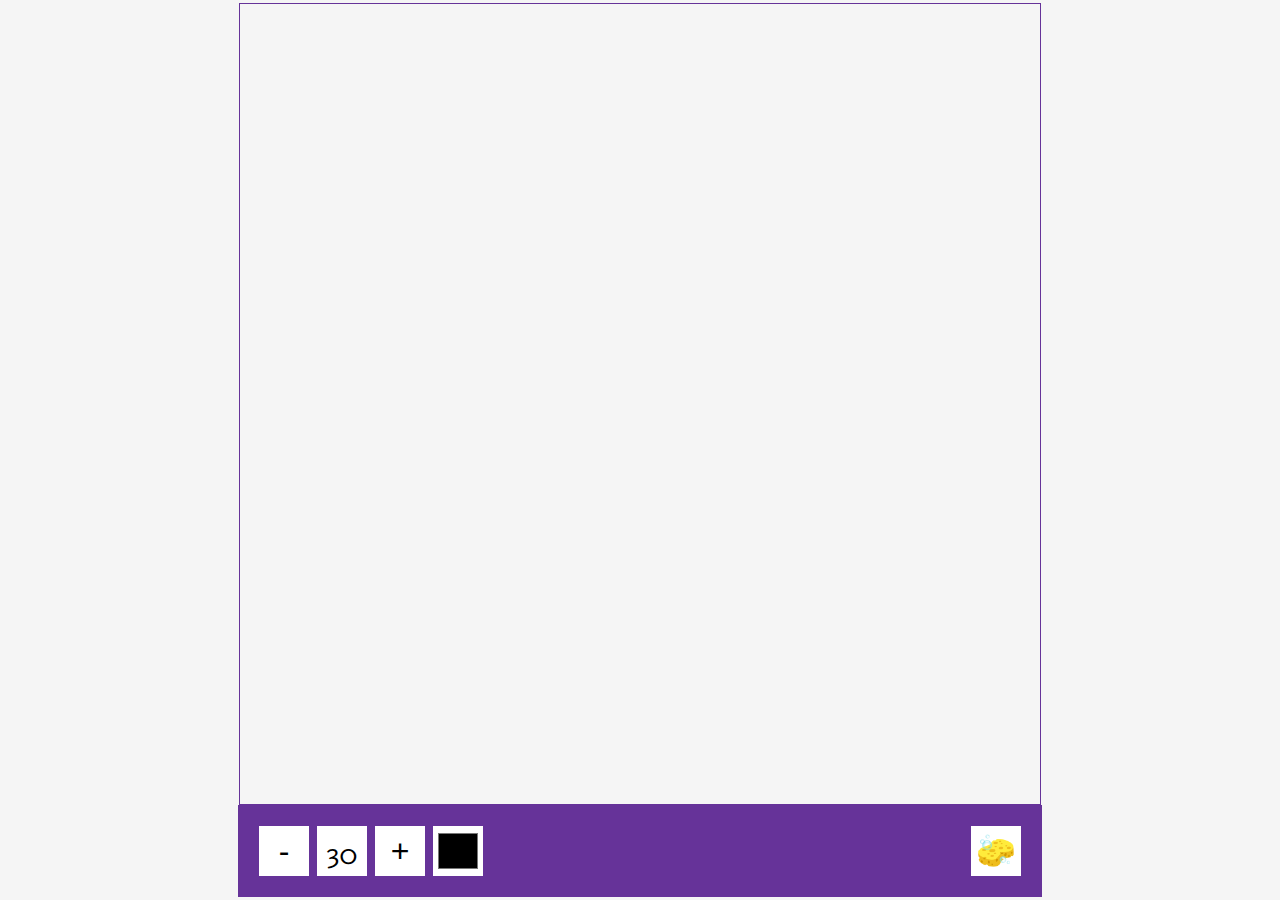
<file: Drawing-app/index.html>
<!DOCTYPE html>
<html lang="en">
  <head>
    <meta charset="UTF-8" />
    <meta name="viewport" content="width=device-width, initial-scale=1.0" />
    <title>Drawing App</title>
    <link rel="stylesheet" href="style.css" />
    <script src="script.js"></script>
  </head>
  <body>
        <canvas id="canvas" height="800" width="800"></canvas>
        <div class="toolbox">
            <button id="decrease">-</button>
            <span id="size">30</span>
            <button id="increase">+</button>
            <input type="color" id="color">
            <button id="clear">🧽</button>
        </div>
  </body> 
</html>
</file>
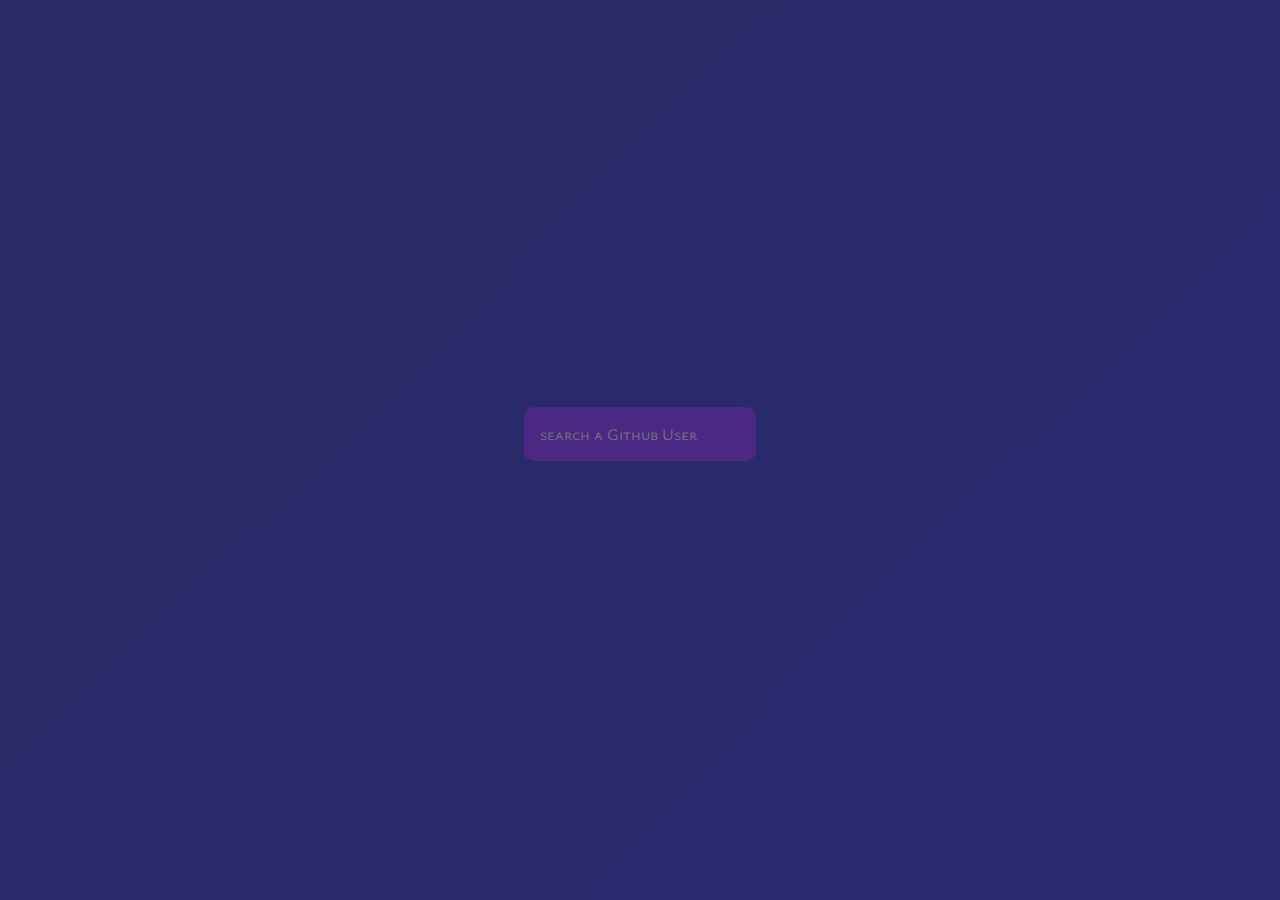
<file: github-profiles/index.html>
<!DOCTYPE html>
<html lang="en">
    <head>
        <meta charset="UTF-8" />
        <meta name="viewport" content="width=device-width, initial-scale=1.0" />
        <title>Github Profile</title>
        <link rel="stylesheet" href="style.css" />
    </head>
    <body>
        <form id="form">
            <input type="text" id="search" placeholder="search a Github User"/>
        </form>
        <main id="main"></main>
        <script src="script.js"></script>
    </body>
</html>
</file>
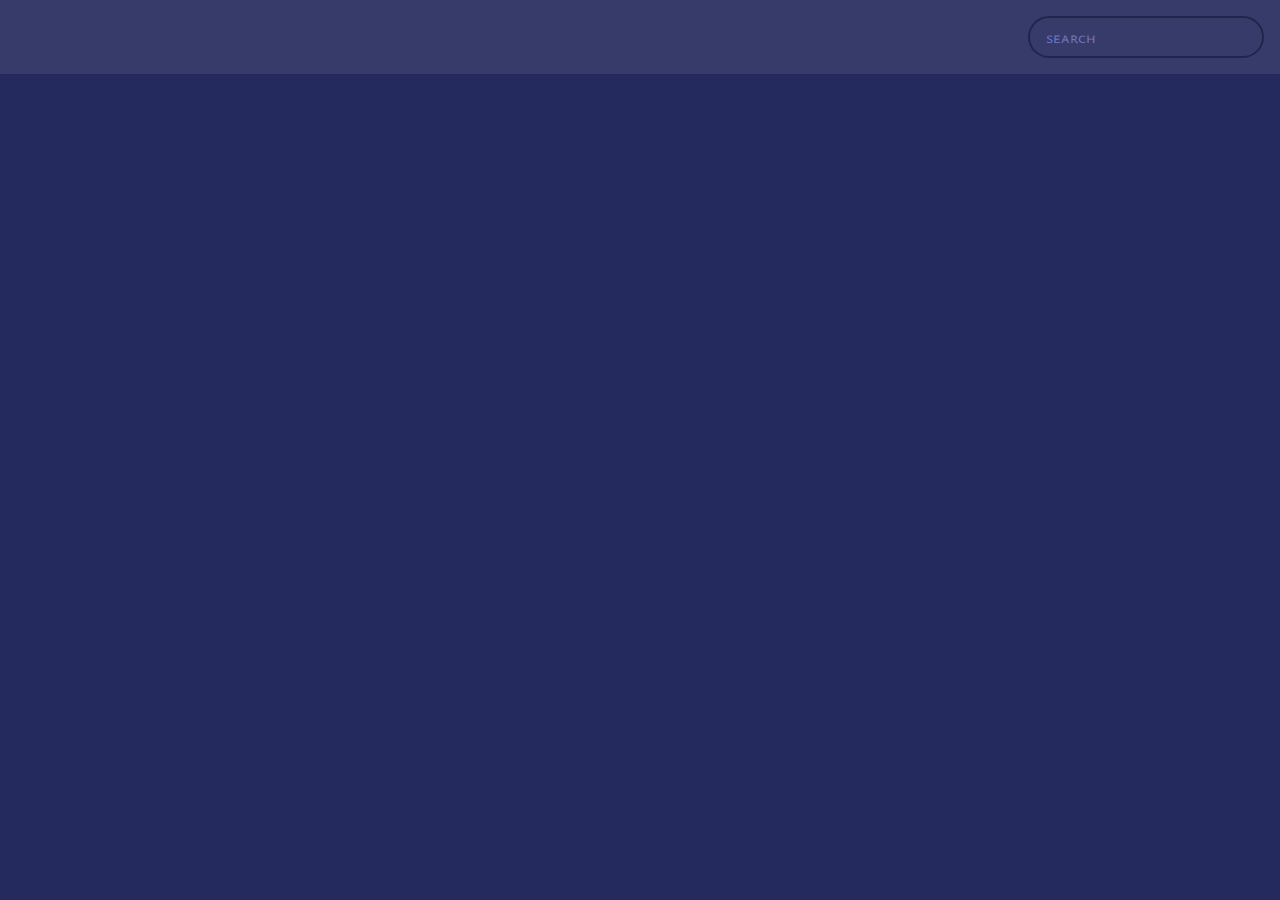
<file: Movie app/index.html>
<!DOCTYPE html>
<html lang="en">
  <head>
    <meta charset="UTF-8" />
    <meta name="viewport" content="width=device-width, initial-scale=1.0" />
    <title>Movie app</title>
    <link rel="stylesheet" href="style.css" />
</head>
<body>
        <header>
            <form id="form">
                <input type="text" id="search" placeholder="search" class="search">
            </form>
        </header>
        <main id="main">
        </main>
        <script src="script.js"></script>
  </body>
</html>
</file>
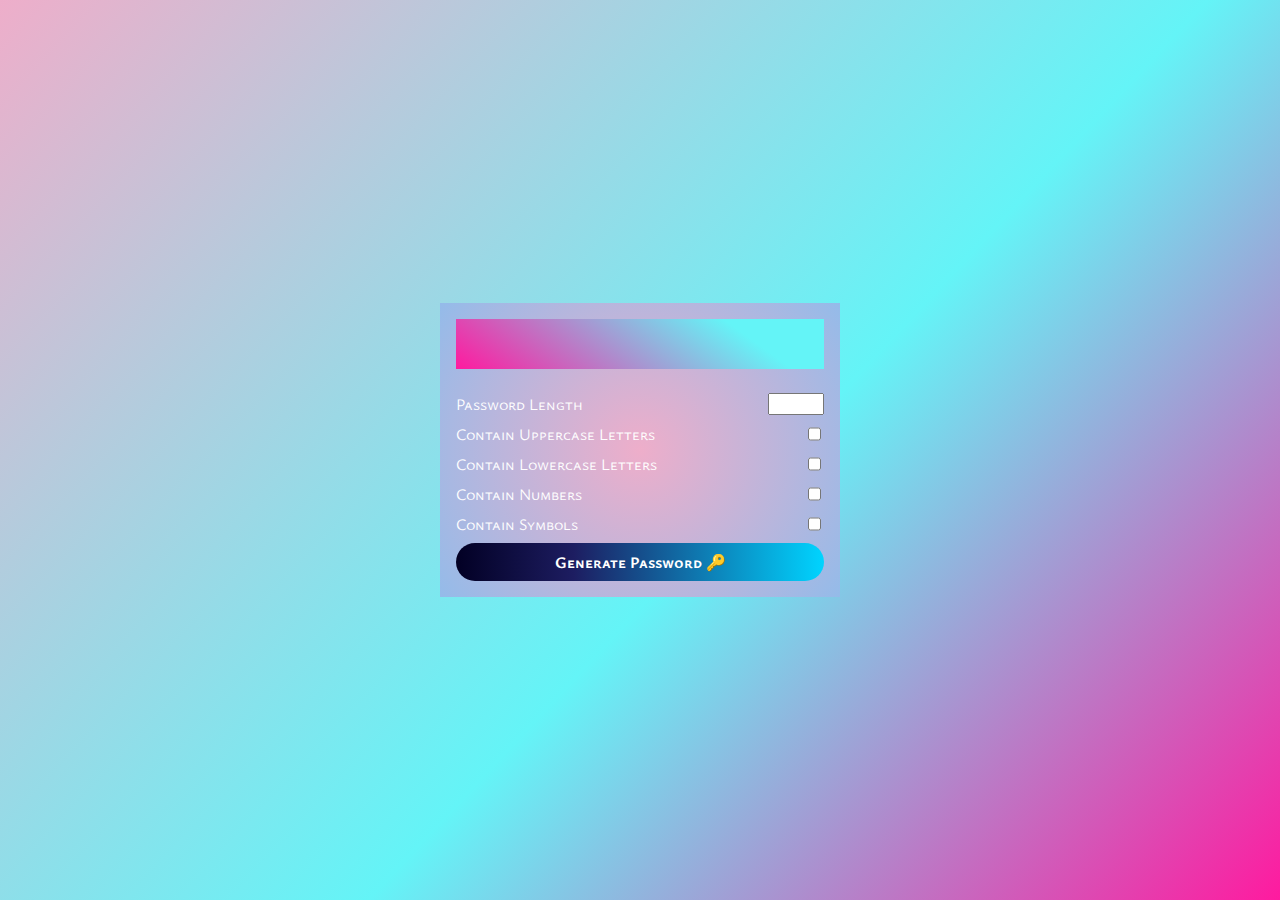
<file: password-generator/index.html>
<!DOCTYPE html>
<html lang="en">
  <head>
    <meta charset="UTF-8" />
    <meta name="viewport" content="width=device-width, initial-scale=1.0" />
    <title>Password Generator</title>
    <link rel="stylesheet" href="style.css" />
    <script src="script.js"></script>
  </head>
  <body>
        <div class="pw-container">
            <div class="pw-header">
                <div class="pw">
                    <span id="pw"></span>
                    <button id="copy">Copy to clipboard</button>
                </div>
            </div>
            <div class="pw-body">
                <div class="form-control">
                    <label for="len">Password Length</label>
                    <input id="len" type="number" min="4" max="10">
                </div><div class="form-control">
                    <label for="upper">Contain Uppercase Letters</label>
                    <input id="upper" type="checkbox">
                </div>
                <div class="form-control">
                    <label for="lower">Contain Lowercase Letters</label>
                    <input id="lower" type="checkbox">
                </div>
                <div class="form-control">
                    <label for="number">Contain Numbers</label>
                    <input id="number" type="checkbox">
                </div>
                <div class="form-control">
                    <label for="symbol">Contain Symbols</label>
                    <input id="symbol" type="checkbox">
                </div>
                <button class="generate" id="generate">Generate Password 🔑</button>
            </div>
        </div>
  </body>
</html>
</file>
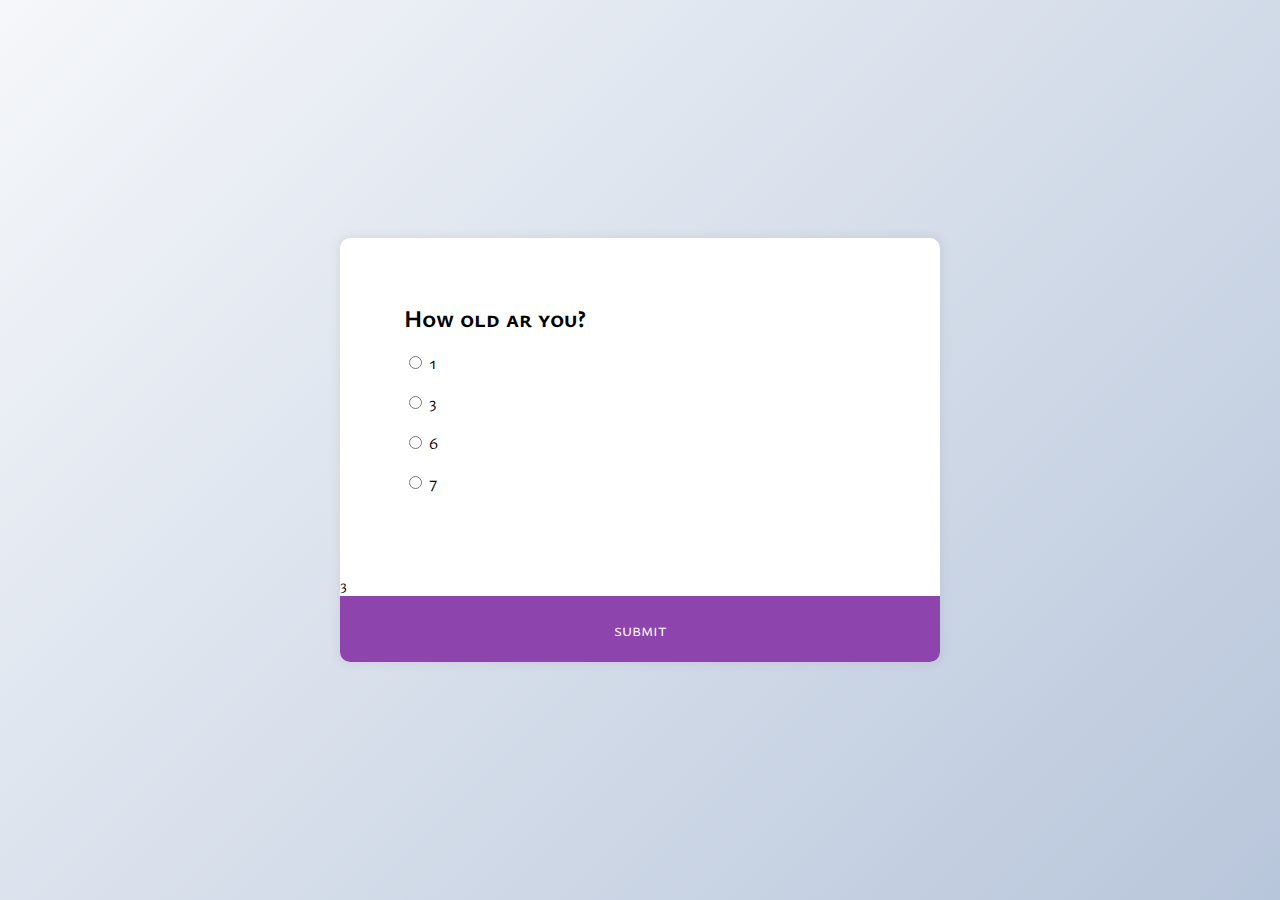
<file: quiz-app/index.html>
<!DOCTYPE html>
<html lang="en">
<head>
    <meta charset="UTF-8">
    <meta name="viewport" content="width=device-width, initial-scale=1.0">
    <title>Quiz App</title>
    <link rel="stylesheet" href="style.css">
    <script src="script.js" defer></script>
</head>
<body>
    <div class="quiz-container">
        <div class="quiz-header">
            <h2 id="question">Question Text</h2>
            <ul>
                <li>
                    <input type="radio" name="answer" id="a">
                    <lable id="a_text" for="a">Question</lable>
                </li>
                <li>
                    <input type="radio" name="answer" id="b">
                    <lable id="b_text" for="b">Question</lable>
                </li>
                <li>
                    <input type="radio" name="answer" id="c">
                    <lable id="c_text" for="c">Question</lable>
                </li>
                <li>
                    <input type="radio" name="answer" id="d">
                    <lable id="d_text" for="d">Question</lable>
                </li>
            </ul>
        </div>3
        <button id="submit">submit</button>
    </div>
</body>
</html>
</file>
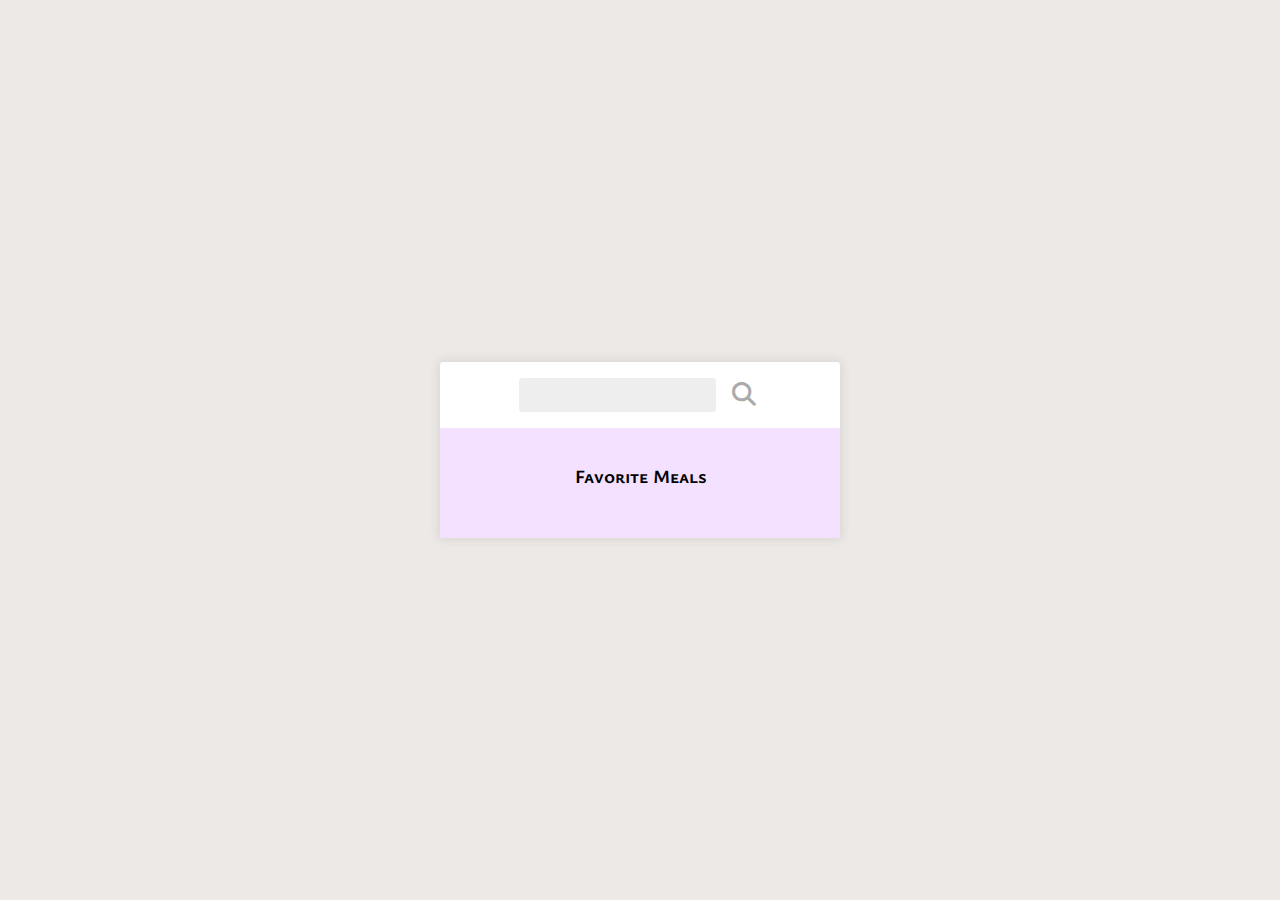
<file: Recipe app/index.html>
<!DOCTYPE html>
<html lang="en">

<head>
    <meta charset="UTF-8" />
    <meta name="viewport" content="width=device-width, initial-scale=1.0" />
    <title>Recipe</title>
    <link rel="stylesheet" href="style.css" />
    <link rel="stylesheet" href="https://cdnjs.cloudflare.com/ajax/libs/font-awesome/6.4.0/css/all.min.css" />
    <script src="script.js" defer></script>
</head>

<body>
    <div class="mobile-container">
        <header>
            <input type="text" id="search-term" />
            <button id="search"><i class="fas fa-search"></i></button>
        </header>
        <div class="fav-container">
            <h3>Favorite Meals</h3>
            <ul class="fav-meals" id="fav-meals"></ul>
        </div>
        <div class="meals" id="meals"></div>
    </div>
    <div class="popup-container hidden" id="meal-popup">
        <div class="popup">
            <button id="close-popup" class="close-popup">
                <i class="fas fa-times"></i>
            </button>
            <div class="meal-info" id="meal-info"></div>
        </div>
    </div>
</body>

</html>
</file>
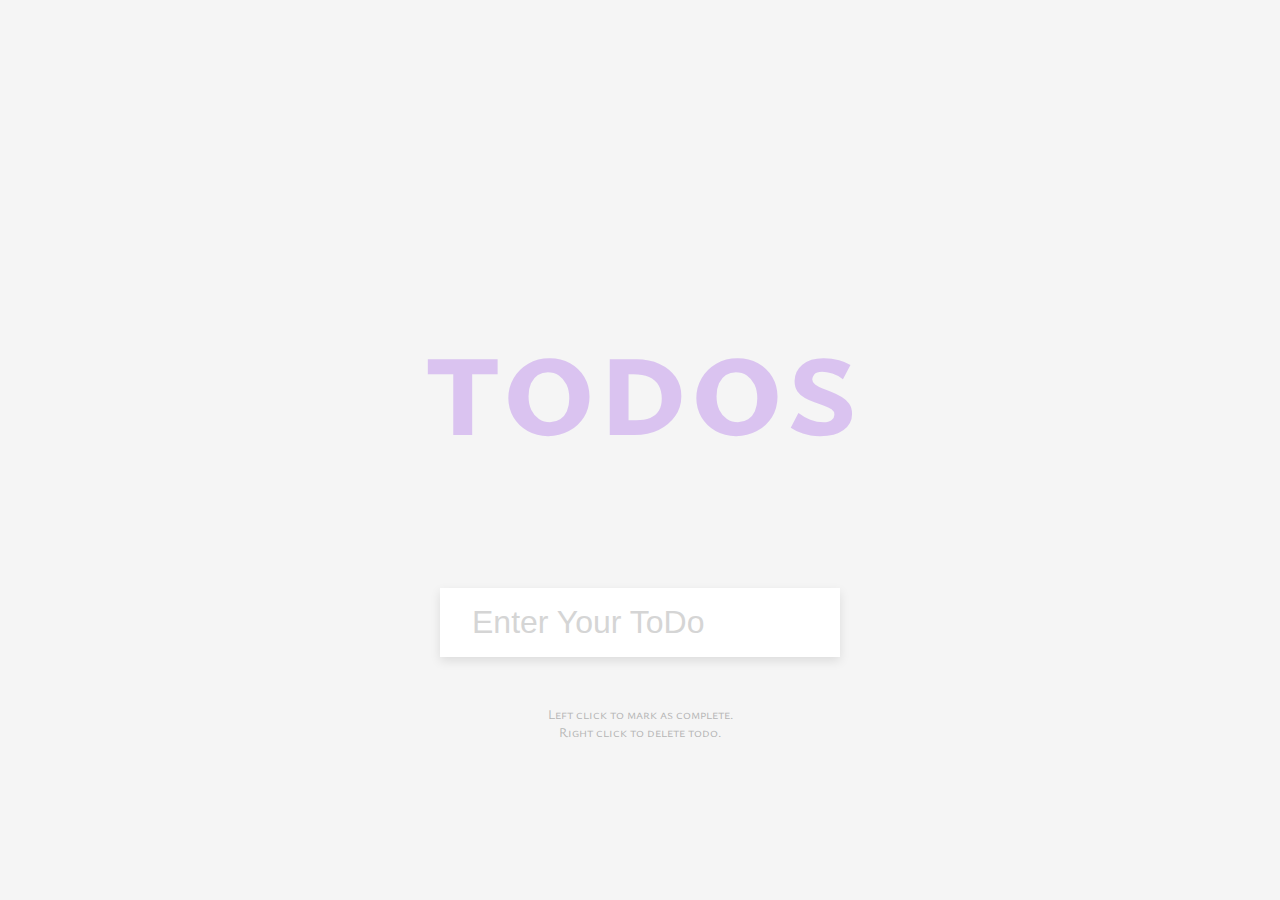
<file: ToDo App/index.html>
<!DOCTYPE html>
<html lang="en">
<head>
    <meta charset="UTF-8">
    <meta name="viewport" content="width=device-width, initial-scale=1.0">
    <title>ToDo App</title>
    <link rel="stylesheet" href="style.css">
    <script src="script.js"></script>
</head>
<body>
    <h1>todos</h1>
    <form id="form">
        <input type="text" id="input" class="input" placeholder="Enter Your ToDo" autocomplete="off" />
        <ul class="todos" id="todos"></ul>
    </form>
    <small>Left click to mark as complete. <br>
    Right click to delete todo.</small>
</body>
</html>
</file>
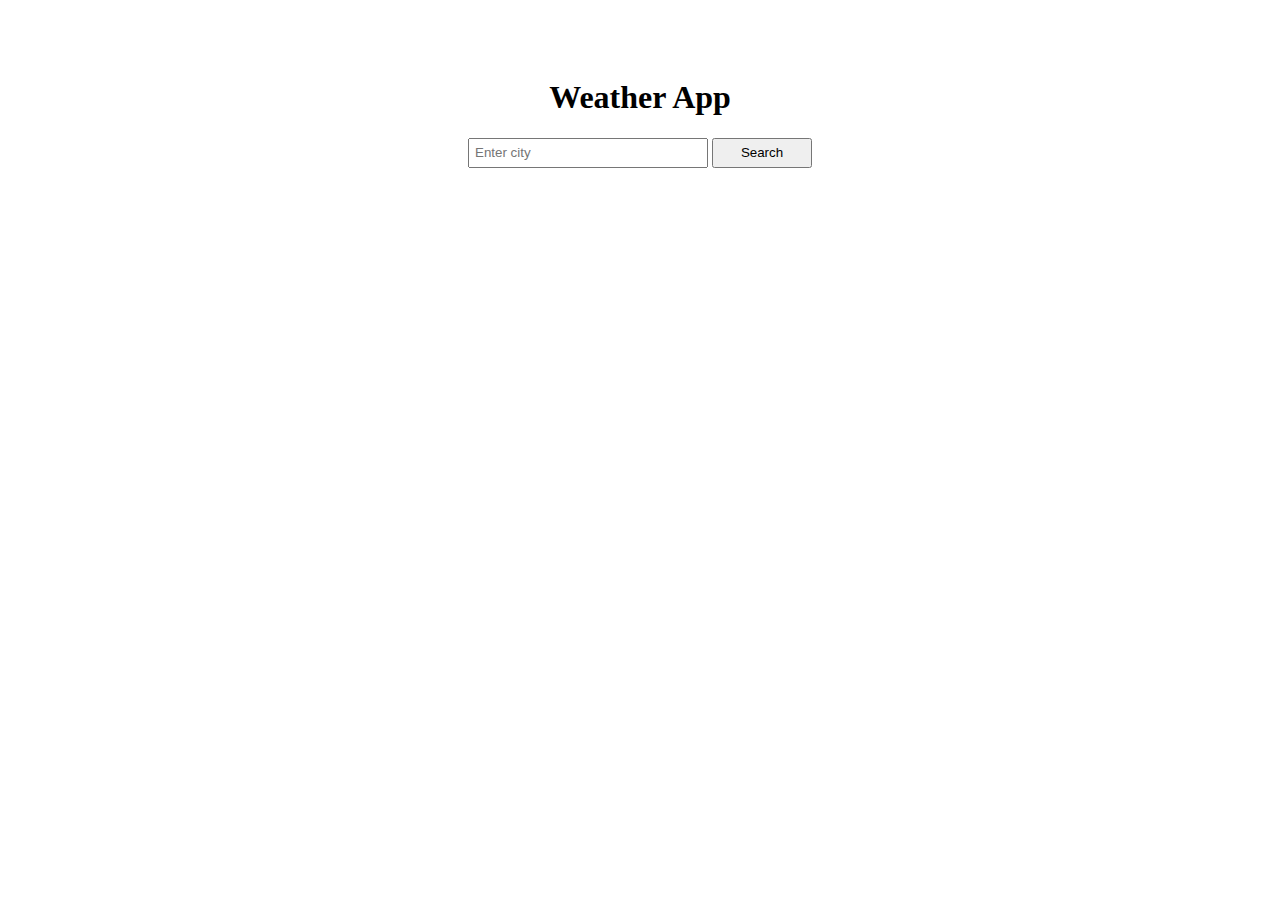
<file: weather-app/index.html>
<!DOCTYPE html>
<html>
<head>
  <title>Weather App</title>
  <link rel="stylesheet" type="text/css" href="style.css">
</head>
<body>
  <div class="container">
    <h1>Weather App</h1>
    <input type="text" id="city-input" placeholder="Enter city">
    <button id="search-btn">Search</button>
    <div id="weather-info">
      <h2 id="city-name"></h2>
      <p id="temperature"></p>
      <p id="description"></p>
    </div>
  </div>

  <script src="script.js"></script>
</body>
</html>
</file>
<file: Drawing-app/style.css>
@import url('https://fonts.googleapis.com/css2?family=Coming+Soon&family=Ysabeau+SC:wght@1;100;200;300;400;500;600&display=swap');

* {
    box-sizing: border-box;
}

body {
    background-color: #f5f5f5;
    display: flex;
    justify-content: center;
    flex-direction: column;
    align-items: center;
    min-height: 100vh;
    font-family: "Ysabeau SC", sans-serif;
    margin: 0;
}

canvas {
    border: 1px solid rebeccapurple;
    /* width: 500;
    height: 500; */
}

.toolbox {
    width: 804px;
    border: 1px solid rebeccapurple;
    display: flex;
    background-color: rebeccapurple;
    padding: 1rem;
}

.toolbox > * {
    background-color: #fff;
    border: none;
    margin: 0.25rem;
    font-size: 2rem;
    padding: 0.2rem;
    display: inline-flex;
    align-items: center;
    justify-content: center;
    height: 50px;
    width: 50px;
}
.toolbox > *:last-child{
    margin-left: auto;
}
</file>
<file: github-profiles/style.css>
@import url('https://fonts.googleapis.com/css2?family=Coming+Soon&family=Ysabeau+SC:wght@1;100;200;300;400;500;600&display=swap');

* {
    box-sizing: border-box;
}

body {
    background-color: #2a2a72;
    background-image: linear-gradient(315deg, #2a2a72 0%, #2a2a68 74%);
    font-family: "Ysabeau SC", sans-serif;
    display: flex;
    flex-direction: column;
    align-items: center;
    justify-content: center;
    min-height: 100vh;
    margin: 0;
}

input {
    background-color: #4c2885;
    border-radius: 10px;
    border: none;
    color: white;
    font-family: inherit;
    font-size: 1rem;
    padding: 1rem;
    margin-bottom: 2rem;
}

input:focus {
    outline: none;
}

.card {
    background-color: #3b2066;
    background-image: linear-gradient(315deg, #3b2066 0%, #4c11ac 100%);
    display: flex;
    padding: 3rem;
    border-radius: 20px;
    box-shadow: 0 5px 10px rgba(154, 160, 185, .05),0 15px 40px rgba(0,0,0, 0.1);
    max-width: 800px;
}

/* .img-container {
    display: flex;
    align-items: center;
    justify-content: center;
} */

.avatar {
    border-radius: 50%;
    border: 10px solid #2a2a72;
    height: 150px;
    width: 150px;
}

.user-info{
    color: #eee;
    margin-left: 2rem;
}

.user-info h2 {
    margin-top: 0;
}

.user-info ul {
    display: flex;
    justify-content: space-between;
    padding: 0;
    max-width: 400px;
    list-style-type: none;
}

.user-info ul li {
    display: flex;
    align-items: center;
}

.user-info ul li strong {
    font-size: 0.9rem;
    margin-left: 0.5rem;
}

.repo {
    background-color: #2a2a72;
    display: inline-block;
    color: white;
    font-size: 0.7rem;
    padding: 0.25rem 0.5rem;
    margin-right: 0.5rem;
    margin-bottom: 0.5rem;
    text-decoration: none;
    border-radius: 5px;
    cursor: pointer;
}
</file>
<file: Movie app/style.css>
@import url('https://fonts.googleapis.com/css2?family=Coming+Soon&family=Ysabeau+SC:wght@1;100;200;300;400;500;600&display=swap');

* {
    box-sizing: border-box;
}

body {
    background-color: #252a5e;
    font-family: "Ysabeau SC", sans-serif;
    margin: 0;
}

header {
    background-color: #373b69;
    padding: 1rem;
    display: flex;
    justify-content: flex-end;
}

.search {
    background-color: transparent;
    border: 2px solid #22254b;
    border-radius: 50px;
    padding: 0.5rem 1rem;
    font-family: inherit;
    color: #fff;
    font-size: 1rem;
}

.search::placeholder{
    color: #7378c5;
}

.search:focus {
    background-color: #22254b;
    outline: none;
}

main {
    display: flex;
    flex-wrap: wrap;
}

.movie {
    background-color: #373b69;
    margin: 1rem;
    overflow: hidden;
    width: 300px;
    position: relative;
    background-repeat: no-repeat;
    box-shadow: 0 4px 5px rgba(0, 0, 0, 0.2);
}

.movie img {
    width: 100%;
}

.movie-info {
    color: #eee;
    padding: 0.5rem 1rem 1rem;
    display: flex;
    align-items: center;
    justify-content: space-between;
    letter-spacing: 0.5px;
}

.movie-info h3 {
    margin: 0;
}

.movie-info span {
    background-color: #22254b;
    border: radius 3px;
    padding: 0.25rem 0.5rem;
    font-weight: bold; 
}
.movie-info span.green {
    color: rgb(39, 189, 39);
}
.movie-info span.orange {
    color: orange;
}
.movie-info span.red {
    color: red;
}
.overview {
    position: absolute;
    cursor: pointer;
    /* top: 0; */
    max-height: 100%;
    overflow: auto;
    right: 0;
    left: 0;
    bottom: 0;
    background-color: #fff;
    padding: 2rem;
    transition: transform 0.3s ease-in;
    transform: translateY(100%);
}
.overview h4{
    margin-top: 0;
}
.movie:hover .overview {
    transform: translateY(0);
}
</file>
<file: password-generator/style.css>
@import url('https://fonts.googleapis.com/css2?family=Coming+Soon&family=Ysabeau+SC:wght@1;100;200;300;400;500;600&display=swap');

* {
    box-sizing: border-box;
}

body {
    /* background-color: rebeccapurple; */
    background: rgb(238,174,202);
background: linear-gradient(133deg, rgba(238,174,202,1) 0%, rgba(100,244,247,1) 57%, rgba(255,26,159,1) 100%);
    color: white;
    font-family: "Ysabeau SC", sans-serif;
    margin: 0;
    display: flex;
    align-items: center;
    justify-content: center;
    min-height: 100vh;
}

.pw-container {
    /* background-color: rgb(72, 28, 116); */
    background: rgb(238,174,202);
background: radial-gradient(circle, rgba(238,174,202,1) 0%, rgba(148,187,233,1) 100%);
    width: 400px;
}

.pw-header {
    padding: 1rem;
}

.pw {
    position: relative;
    display: flex;
    align-items: center;
    font-size: 2rem;
    padding: 1rem;
    height: 50px;
    /* overflow: auto; */
    /* background-color: rebeccapurple; */
    background: rgb(100,244,247);
    background: linear-gradient(216deg, rgba(100,244,247,1) 23%, rgba(255,26,159,1) 100%);
    width: 100%;
}

.pw button {
    background-color: rgb(55, 0, 80);
    padding: 0.25rem 1rem;
    font-family: inherit;
    color: white;
    border: none;
    position: absolute;
    bottom: 0;
    right: 0;
    cursor: pointer;
    transform: translate(0, 80%);
    opacity: 0;
    transition: opacity 0.2s ease;
}

.pw:hover button {
    opacity: 1;
}

.pw-body {
    padding: 0 1rem 1rem;
}

.form-control {
    display: flex;
    justify-content: space-between;
    margin: 0.5rem 0;
}

.generate {
    background: rgb(2,0,36);
    background: linear-gradient(90deg, rgba(2,0,36,1) 0%, rgba(29,29,97,1) 32%, rgba(0,212,255,1) 100%);
    color: white;
    border: none;
    display: block;
    font-size: 1rem;
    font-weight: bold;
    padding: 0.5rem;
    width: 100%;
    font-family: inherit;
    border-radius: 25px;
}
</file>
<file: quiz-app/style.css>
@import url('https://fonts.googleapis.com/css2?family=Coming+Soon&family=Ysabeau+SC:wght@1;100;200;300;400;500;600&display=swap');
*{
    box-sizing: border-box;
}
body{
    font-family: "Ysabeau SC",sans-serif;
    margin: 0;
    background-color: #b8c6db;
    background-image: linear-gradient(315deg,#b8c6db 0%,#f5f7fa 100%);
    justify-content: center;
    align-items: center;
    display: flex;
    margin: 0;
    min-height: 100vh;
    }
.quiz-container{
    background-color: #fff;
    border-radius: 10px;
    box-shadow: 0 0 10px 2px rgba(100, 100, 100, 0.1);
    width: 600px;
    max-width: 100%;
    overflow: hidden;
}
.quiz-header{
    padding: 4rem;
}
h2{
    margin: 0;
}

ul{
    list-style-type: none;
    padding: 0;
}

ul li{
    margin: 1rem 0;
    font-size: 1.1rem;
    cursor: pointer;
}

button
{
    background-color: #8e44ad;
    border: none;
    color: white;
    display: block;
    font-family: inherit;
    font-size: 1.1rem;
    width: 100%;
    padding: 1.3rem;
    cursor: pointer;
}
button:hover
{
    background-color: #60227a;
}
</file>
<file: Recipe app/style.css>
@import url('https://fonts.googleapis.com/css2?family=Coming+Soon&family=Ysabeau+SC:wght@1;100;200;300;400;500;600&display=swap');
*{
    box-sizing: border-box;
}
body{
    font-family: "Ysabeau SC",sans-serif;
    margin: 0;
    background: -webkit-linear-gradient(to right,#ffffff,#ece9e6);
    background: linear-gradient(to right,#ffffff,#ece9e6);
    background: #ece9e6;
    display: flex;
    align-items: center;
    justify-content: center;
    min-height: 100vh;
    }
.mobile-container{
    background-color: #fff;
    width: 400px;
    border-radius: 3px;
    overflow: hidden;
    box-shadow: 0 0 10px 2px #3333331a;
}

img{
    max-width: 100%;
}
header{
    display: flex;
    align-items: center;
    justify-content: center;
    padding: 1rem;
}
header input{
    background-color: #eee;
    border: none;
    border-radius: 3px;
    font-family: inherit;
    padding: 0.5rem 1rem;
}
header button
{
    background-color: transparent;
    border: none;
    color: #aaa;
    font-size: 1.5rem;
    margin-left: 10px;
}
.fav-container{
    background-color: rgb(243, 225, 255 );
    padding: 1rem;
    text-align: center;
}
.fav-meals{
    display: flex;
    list-style-type: none;
    padding: 0;
    flex-wrap: wrap;
    align-items: center;
    justify-content: center;
}
.fav-meals li{
    cursor: pointer;
    position: relative;
    margin: 5px;
    width: 75px;
}
.fav-meals li .clear{
    background-color: transparent;
    position: absolute;
    cursor: pointer;
    border: none;
    opacity: 0;
    top: -0.5rem;
    right: -0.5rem;
    font-size: 1.2rem;
}
.fav-meals li:hover .clear{ 
    opacity: 1;
}
.fav-meals li img{
    border: 2px solid #ffffff;
    box-shadow: 0 0 10px 2px #3333331a;
    border-radius: 50%;
    object-fit: cover;
    height: 70px;
    width: 70px;
}
.fav-meals li span{
    font-size: 0.9rem;
    display: inline-block;
    font-size: 0.9rem;
    white-space: nowrap;
    overflow: hidden;
    text-overflow: ellipsis;
    width: 75px;
}

.meal{
    margin: 1.5rem;
    border-radius: 3px;
    box-shadow: 0 0 10px 2px #3333331a;
    overflow: hidden;
}
.meal-header{
    position: relative;
}

.meal-header .random{
    position: absolute;
    top: 1rem;
    background-color: #fff;
    padding: 0.25rem 1rem;
    border-top-right-radius: 3px;
    border-bottom-right-radius: 3px;
}

.meal-header img{
    object-fit: cover;
    height: 250px;
    width: 100%;
}

.meal-body{
    display: flex;
    align-items: center;
    justify-content: space-between;
    padding: 1rem;
}
.meal-body h4{
    margin: 0;
}
.meal-body .fav-btn{
    border: none;
    background-color: transparent;
    font-size: 1.2rem;
    color: rgb(197, 188, 188);
    cursor: pointer;
}
.meal-body .fav-btn.active{
    color: rebeccapurple;
}

.popup-container{
    background-color: rgba(0, 0, 0, 0.5);
    position: fixed;
    display: flex;
    align-items: center;
    justify-content: center;
    left: 0;
    right: 0;
    top: 0;
    bottom: 0;
}
.popup-container.hidden{
    opacity: 0;
    /* user-select: none; */
    pointer-events: none;

}

.popup {
    background-color: #fff;
    border-radius: 5px;
    padding: 0 2rem;
    max-width: 800px;
    overflow: auto;
    margin: 2rem;
    max-height: 100vh;
    width: 100%;
    /* height: 50%; */
    position: relative;
}

.popup .close-popup{
    background-color: transparent;
    border: none;
    font-size: 1.5rem;
    position: absolute;
    top: 1rem;
    right: 1rem;
    cursor: pointer;
}

.meal-info h1{
    text-align: center;
}
</file>
<file: ToDo App/style.css>
@import url('https://fonts.googleapis.com/css2?family=Coming+Soon&family=Ysabeau+SC:wght@1;100;200;300;400;500;600&display=swap');
*{
    box-sizing: border-box;
}
body{
    background-color: #f5f5f5;
    font-family: "Ysabeau SC",sans-serif;
    margin: 0;
    min-height: 100vh;
    color: #765;
    display: flex;
    align-items: center;
    justify-content: center;
    flex-direction: column;
}
h1{
    color: rgb(178, 123, 234);
    font-size: 10rem;
    text-align: center;
    opacity: 0.4;
}
form{
    max-width: 100%;
    width: 400px;
    box-shadow: 0 4px 10px rgba(0, 0, 0, 0.1);
}
.input {
    border: none;
    color: #765;
    padding: 1rem 2rem;
    display: block;
    width: 100%;
    font-size: 2rem;
}
.input::placeholder{
    color: #d5d5d5;

}

.todos {
    background-color: #fff;
    padding: 0;
    margin: 0;
    list-style-type: none;
}

.todos li {
    border-top: 1px solid #e5e5e5;
    font-size: 1.5rem;
    cursor: pointer;
    padding: 1rem 2rem;
}
.todos li.completed {
    color: #b6b6b6;
    text-decoration: line-through;
}

small {
    color: #b6b6b6;
    margin-top: 3rem;
    text-align: center;
}
</file>
<file: weather-app/style.css>
@import url('https://fonts.googleapis.com/css2?family=Coming+Soon&family=Ysabeau+SC:wght@1;100;200;300;400;500;600&display=swap');
* {
    box-sizing: border-box;
}

.container {
    max-width: 400px;
    margin: 0 auto;
    text-align: center;
    padding-top: 50px;
  }
  
  input[type="text"] {
    width: 60%;
    height: 30px;
    padding: 5px;
    margin-bottom: 10px;
  }
  
  button {
    height: 30px;
    width: 100px;
  }
  
  #weather-info {
    margin-top: 20px;
  }
</file>
